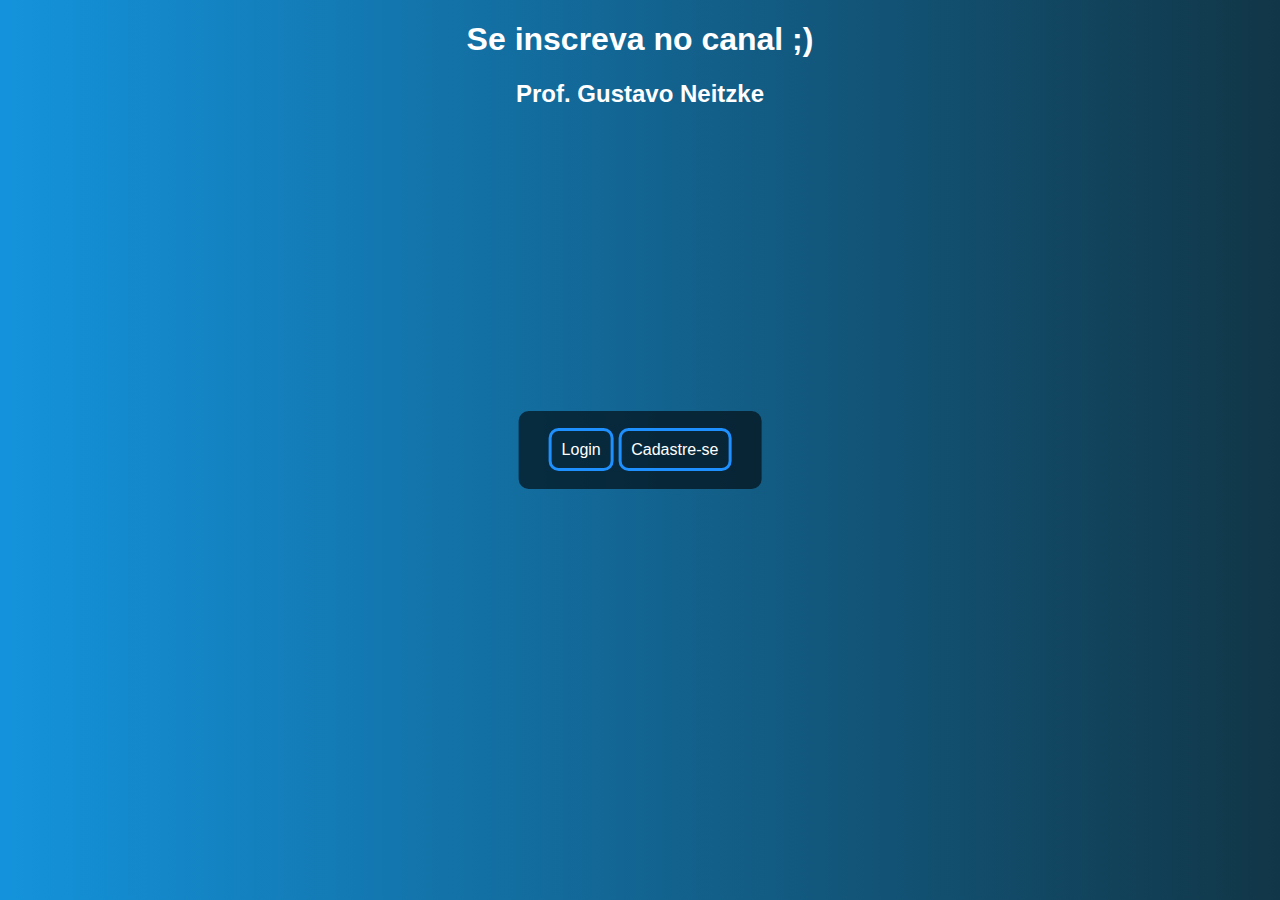
<file: index.html>
<!DOCTYPE html>
<html lang="en">
<head>
    <meta charset="UTF-8">
    <meta http-equiv="X-UA-Compatible" content="IE=edge">
    <meta name="viewport" content="width=device-width, initial-scale=1.0">
    <title>SITE | GN</title>
    <link href="html/sistema.html" />
    <style>
        body{
            font-family: Arial, Helvetica, sans-serif;
            background: linear-gradient(to right, rgb(20, 147, 220), rgb(17, 54, 71));
            text-align: center;
            color: white;
        }
        .box{
            position: absolute;
            top: 50%;
            left: 50%;
            transform: translate(-50%,-50%);
            background-color: rgba(0, 0, 0, 0.6);
            padding: 30px;
            border-radius: 10px;
        }
        a{
            text-decoration: none;
            color: white;
            border: 3px solid dodgerblue;
            border-radius: 10px;
            padding: 10px;
        }
        a:hover{
            background-color: dodgerblue;
        }
    </style>
</head>
<body>
    <h1>Se inscreva no canal ;)</h1>
    <h2>Prof. Gustavo Neitzke</h2>
    <div class="box">
        <a href="login.html">Login</a>
        <a href="formulario.php">Cadastre-se</a>
    </div>
</body>
</html>
</file>
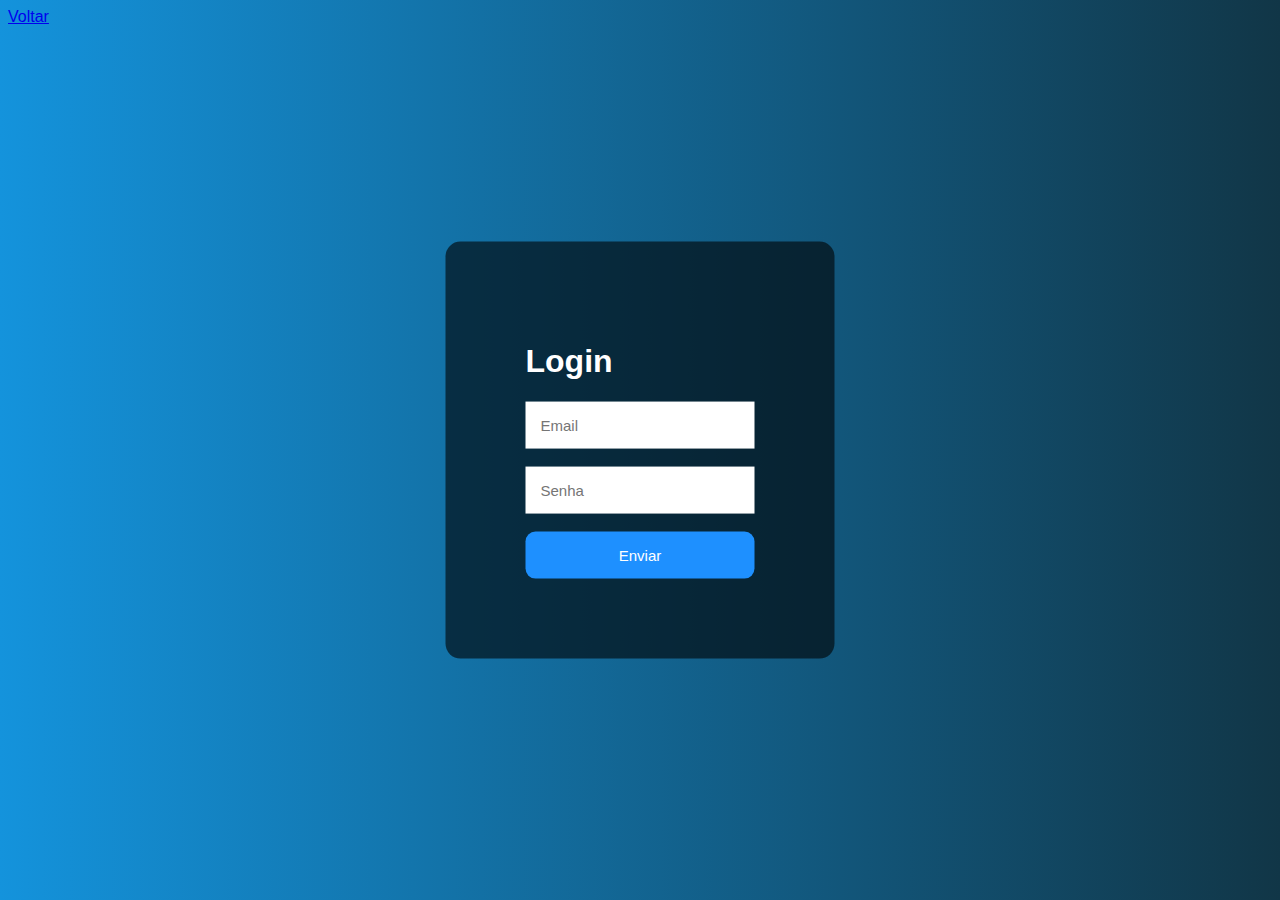
<file: login.html>
<!DOCTYPE html>
<html lang="en">
<head>
    <meta charset="UTF-8">
    <meta http-equiv="X-UA-Compatible" content="IE=edge">
    <meta name="viewport" content="width=device-width, initial-scale=1.0">
    <title>Tela de login</title>
    <link href="html/sistema.html" />
    <style>
        body{
            font-family: Arial, Helvetica, sans-serif;
            background: linear-gradient(to right, rgb(20, 147, 220), rgb(17, 54, 71));
        }
        div{
            background-color: rgba(0, 0, 0, 0.6);
            position: absolute;
            top: 50%;
            left: 50%;
            transform: translate(-50%,-50%);
            padding: 80px;
            border-radius: 15px;
            color: #fff;
        }
        input{
            padding: 15px;
            border: none;
            outline: none;
            font-size: 15px;
        }
        .inputSubmit{
            background-color: dodgerblue;
            border: none;
            padding: 15px;
            width: 100%;
            border-radius: 10px;
            color: white;
            font-size: 15px;
            
        }
        .inputSubmit:hover{
            background-color: deepskyblue;
            cursor: pointer;
        }
    </style>
</head>
<body>
    <a href="index.html">Voltar</a>
    <div>
        <h1>Login</h1>
        <form action="sistema.php" method="POST">
            <input type="text" name="email" placeholder="Email">
            <br><br>
            <input type="password" name="senha" placeholder="Senha">
            <br><br>
            <input class="inputSubmit" type="submit" name="submit" value="Enviar">
        </form>
    </div>
</body>
</html>
</file>
